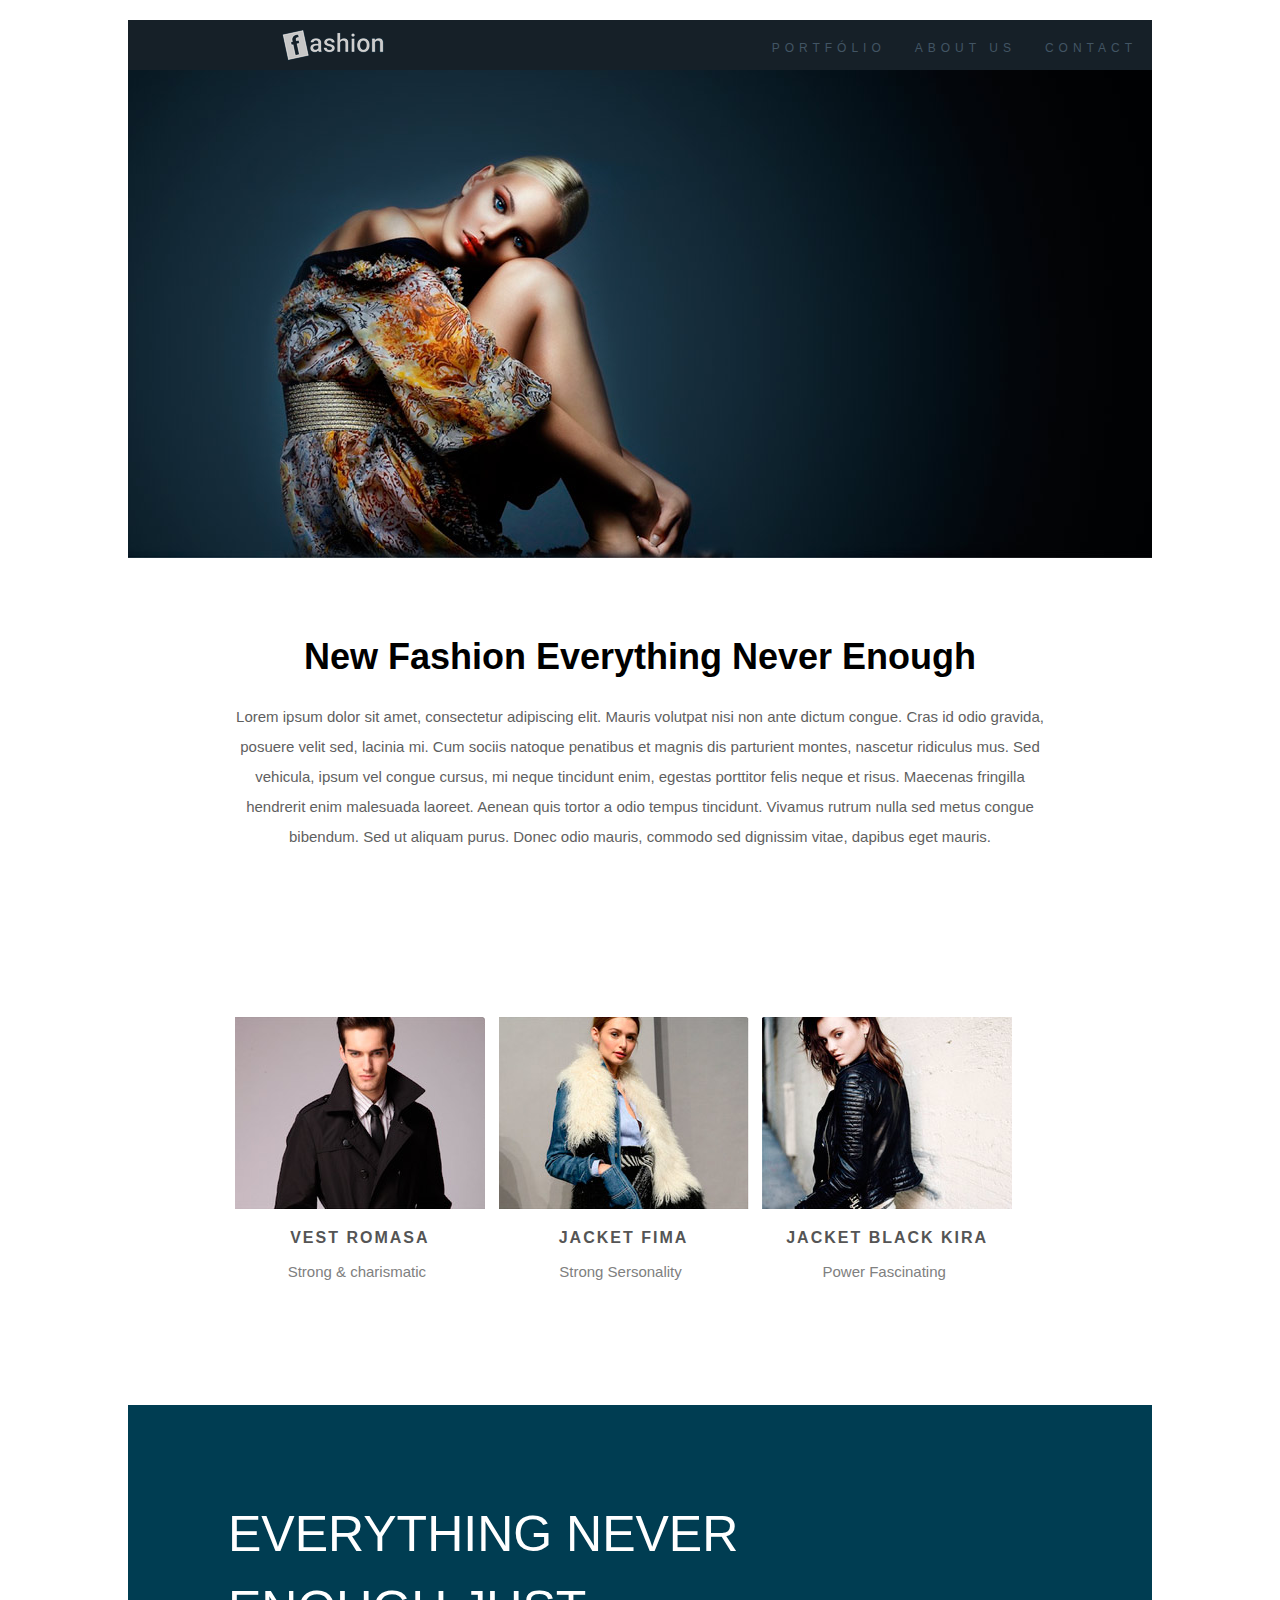
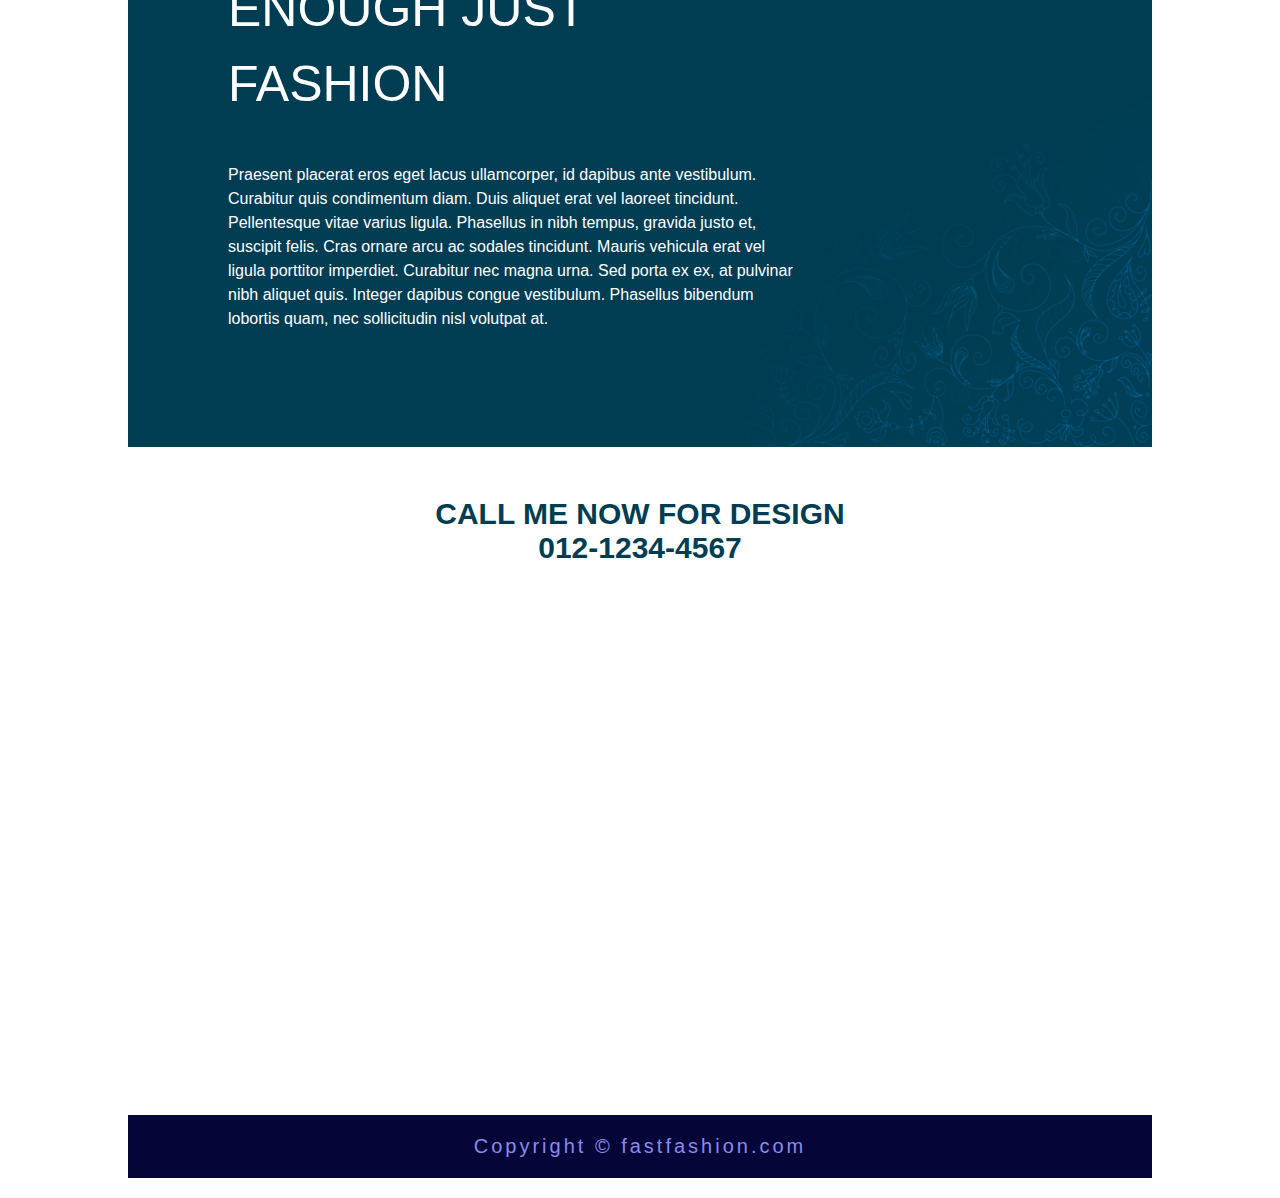
<file: Projeto Fashion/index.html>
<!doctype html>
<!-- doctype informa ao agente de usuario a versão do html que deve ser renderizada-->
<html lang="pt-br">
    <head>
        <title> Fashion </title>
        <meta charset="utf-8">
        <meta name="author" content="Joao">
        <meta name="description" content="descricao">
        <meta name="keywords" content="html5, tecnologia">

        <link rel="stylesheet" href="css/Estilo.css">
    </head>
    <body>
    
    <div id="principal">
        <header class="header-top">
            <img class="logo" src="imagens/logo.png" alt="Logotipo fashion">

            <nav class="header-nav">
                <ul>
                    <li class="list"><a href="#">Portfólio</a></li>
                    <li class="list"><a href="#">About Us</a></li>
                    <li class="list"><a href="#">Contact</a></li>
                </ul>
            </nav>
        </header>

            <img src="imagens/topo.jpg" alt="Imagem modelo sentada">

            <article class="portfolio"> 
                <h1>New Fashion Everything Never Enough</h1>
                <p class="portfolio-text">Lorem ipsum dolor sit amet, consectetur adipiscing elit. Mauris volutpat nisi non ante dictum congue. Cras id odio gravida, posuere velit sed, lacinia mi. Cum sociis natoque penatibus et magnis dis parturient montes, nascetur ridiculus mus. Sed vehicula, ipsum vel congue cursus, mi neque tincidunt enim, egestas porttitor felis neque et risus. Maecenas fringilla hendrerit enim malesuada laoreet. Aenean quis tortor a odio tempus tincidunt. Vivamus rutrum nulla sed metus congue bibendum. Sed ut aliquam purus. Donec odio mauris, commodo sed dignissim vitae, dapibus eget mauris.

                </p>


            </article>

            <section class="gallery">
                <article class="gallery-image">
                    <img src="imagens/modelo1.jpg" alt="modelo1">
                    <p class="gallery-title"><b>Vest Romasa</b></p> 
                    <p class="gallery-subtitle">Strong &amp; charismatic</p>
                    
                </article>

                <article class="gallery-image">
                    <img src="imagens/modelo2.jpg" alt="modelo2">
                    <p class="gallery-title"><b>Jacket Fima</b></p> 
                    <p class="gallery-subtitle">Strong Sersonality</p>
                    
                </article>

                <article class="gallery-image">
                    <img src="imagens/modelo3.jpg" alt="modelo3">
                    <p class="gallery-title"><b>Jacket Black Kira</b></p> 
                    <p class="gallery-subtitle">Power Fascinating</p>
                    
                </article>
                
            </section>

            <article class="about">
                <h2>Everything Never Enough Just Fashion</h2>
                <p>Praesent placerat eros eget lacus ullamcorper, id dapibus ante vestibulum. Curabitur quis condimentum diam. Duis aliquet erat vel laoreet tincidunt. Pellentesque vitae varius ligula. Phasellus in nibh tempus, gravida justo et, suscipit felis. Cras ornare arcu ac sodales tincidunt. Mauris vehicula erat vel ligula porttitor imperdiet. Curabitur nec magna urna. Sed porta ex ex, at pulvinar nibh aliquet quis. Integer dapibus congue vestibulum. Phasellus bibendum lobortis quam, nec sollicitudin nisl volutpat at.    
                </p>



            </article>

            <div id="contact">
            <address><b> Call me now for design<br>
                012-1234-4567</b>
            </address>

            <div class="maps"><iframe src="https://www.google.com/maps/embed?pb=!1m18!1m12!1m3!1d28061.003494207635!2d-52.83442988702184!3d-28.46070549992224!2m3!1f0!2f0!3f0!3m2!1i1024!2i768!4f13.1!3m3!1m2!1s0x94fd493c92d28c8f%3A0x6ff21ca741cec0c8!2sN%C3%A3o-Me-Toque%2C%20RS%2C%2099470-000!5e0!3m2!1spt-BR!2sbr!4v1649299289460!5m2!1spt-BR!2sbr" width="600" height="450" style="border:0;" allowfullscreen="" loading="lazy" referrerpolicy="no-referrer-when-downgrade"></iframe>
                
            </div>

            </div>

            <footer> 
                Copyright &copy; fastfashion.com
            </footer>

    </body>
    
    </div>
</html>
</file>
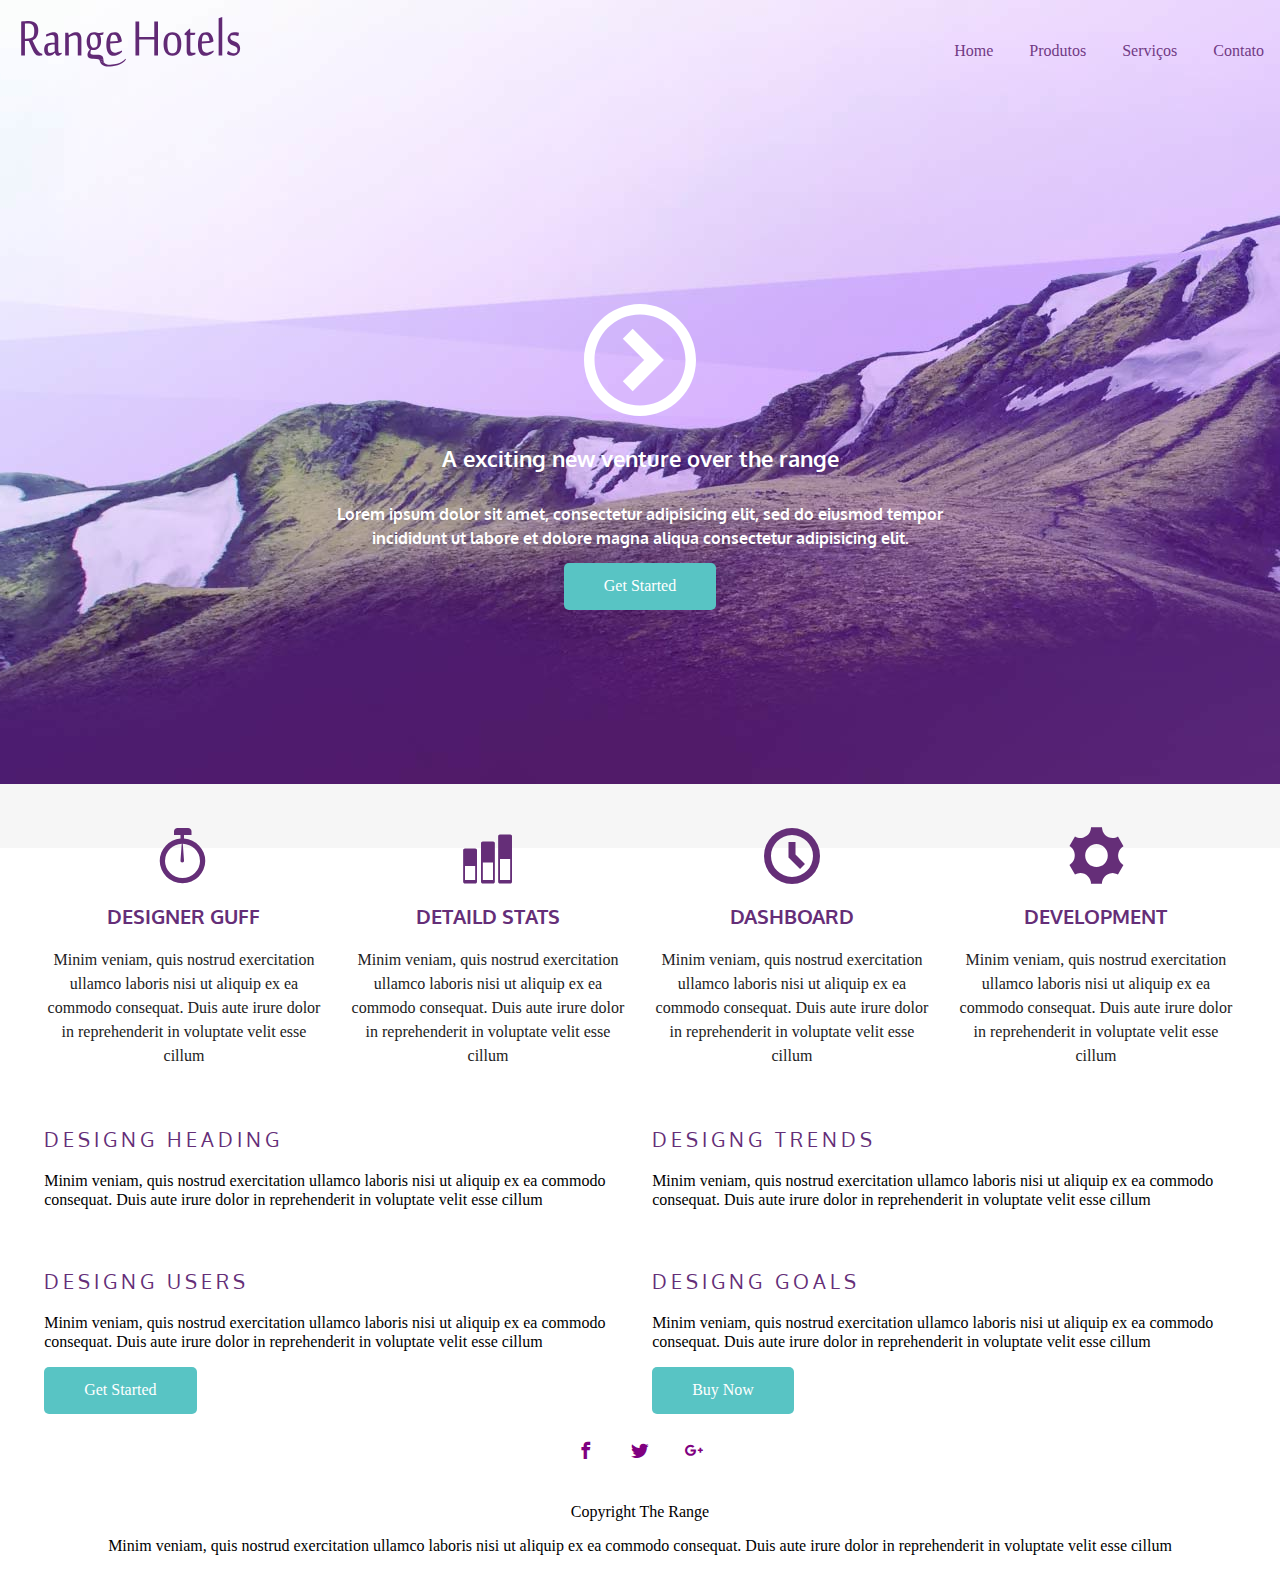
<file: Projeto Responsivo/index.html>
﻿<!doctype html>
<html lang="pt-br">
<head>
    <meta charset="utf-8">
    <title>Responsivo</title>
    <link href='http://fonts.googleapis.com/css?family=Oxygen:400,300,700' rel='stylesheet' type='text/css'>
    
    <link href="icomoon/style.css" rel="stylesheet">
    <link href="css/normalize.css" rel="stylesheet">
    <link href="css/main.css" rel="stylesheet">
</head>

<body>

	
    <header class="top-header clearfix">
        <div class="maxwidth">
        <img src="images/logo_mob.svg" alt="logotipo range Hotels" class="top-header-logo">
        
        <nav class="top-nav">
            <ul>
                <li> <a href="#">Home</a></li>
                <li> <a href="#">Produtos</a></li>
                <li> <a href="#">Serviços</a></li>
                <li> <a href="#">Contato</a></li>
            </ul>
        </nav>
        </div>
    
    </header>
    
    <section class="top-content">
        <div class="maxwidth">
        <div class="icon-play">
            <img src="images/icon_play.svg" alt="">
        </div>
        <h1 class="top-content-title">A exciting new venture over the range</h1>
        <h2 class="top-content-subtitle">Lorem ipsum dolor sit amet, consectetur adipisicing elit, sed do eiusmod tempor incididunt ut labore et dolore magna aliqua consectetur adipisicing elit.</h2>
        <a href="#" class="button">Get Started </a>
    </section>
    
    <section class="middle-content clearfix row">
        <article class="col-1_4">
            <span class="icon-stopwatch"></span>
            <h3 class="middle-content-title">Designer Guff</h3>
            <p>Minim veniam, quis nostrud exercitation ullamco laboris nisi ut aliquip ex ea commodo consequat. Duis aute irure dolor in reprehenderit in voluptate velit esse cillum</p>
        </article>
    
        <article class="col-1_4">
            <span class="icon-stats-bars2"></span>
            <h3 class="middle-content-title">Detaild Stats</h3>
            <p>Minim veniam, quis nostrud exercitation ullamco laboris nisi ut aliquip ex ea commodo consequat. Duis aute irure dolor in reprehenderit in voluptate velit esse cillum</p>
        </article>

   
        <article class="col-1_4">
            <span class="icon-clock"></span>
            <h3 class="middle-content-title">Dashboard</h3>
            <p>Minim veniam, quis nostrud exercitation ullamco laboris nisi ut aliquip ex ea commodo consequat. Duis aute irure dolor in reprehenderit in voluptate velit esse cillum</p>
        </article>
   
    
        <article class="col-1_4">
            <span class="icon-cog"></span>
            <h3 class="middle-content-title">Development</h3>
            <p>Minim veniam, quis nostrud exercitation ullamco laboris nisi ut aliquip ex ea commodo consequat. Duis aute irure dolor in reprehenderit in voluptate velit esse cillum</p>
        </article>
        </div>

    </section>

    <section class="main-content row">
        <div class="maxwidth">
        <article class="main-content-article col-1_2">
            <h3 class="main-content-title">Designg Heading</h3>
            <p>Minim veniam, quis nostrud exercitation ullamco laboris nisi ut aliquip ex ea commodo consequat. Duis aute irure dolor in reprehenderit in voluptate velit esse cillum</p>
        </article>
        
        <article class="main-content-article col-1_2">
            <h3 class="main-content-title">Designg Trends</h3>
            <p>Minim veniam, quis nostrud exercitation ullamco laboris nisi ut aliquip ex ea commodo consequat. Duis aute irure dolor in reprehenderit in voluptate velit esse cillum</p>
        </article>
        
        <article class="main-content-article clearfix col-1_2">
            <h3 class="main-content-title">Designg Users</h3>
            <p>Minim veniam, quis nostrud exercitation ullamco laboris nisi ut aliquip ex ea commodo consequat. Duis aute irure dolor in reprehenderit in voluptate velit esse cillum</p>
            
            <a href="#" class="button">Get Started </a>
        </article>
        
        <article class="main-content-article clearfix col-1_2">
            <h3 class="main-content-title">Designg Goals</h3>
            <p>Minim veniam, quis nostrud exercitation ullamco laboris nisi ut aliquip ex ea commodo consequat. Duis aute irure dolor in reprehenderit in voluptate velit esse cillum</p>
            
            <a href="#" class="button">Buy Now</a>
        </article>
        </div>
        
    </section>
    
    <footer class="footer">
        <ul class="footer-menushare">
            <li><a href="#" class="icon-facebook"><span class="hidden">Facebook</span></a></li>
            <li><a href="#" class="icon-twitter"><span class="hidden">Twitter</span></a></li>
            <li><a href="#" class="icon-google-plus"><span class="hidden">Google Plus</span></a></li>
        </ul>
        
        <p>Copyright The Range</p>
        <p>Minim veniam, quis nostrud exercitation ullamco laboris nisi ut aliquip ex ea commodo consequat. Duis aute irure dolor in reprehenderit in voluptate velit esse cillum
</p>
    </footer>

</body>
</html>
</file>
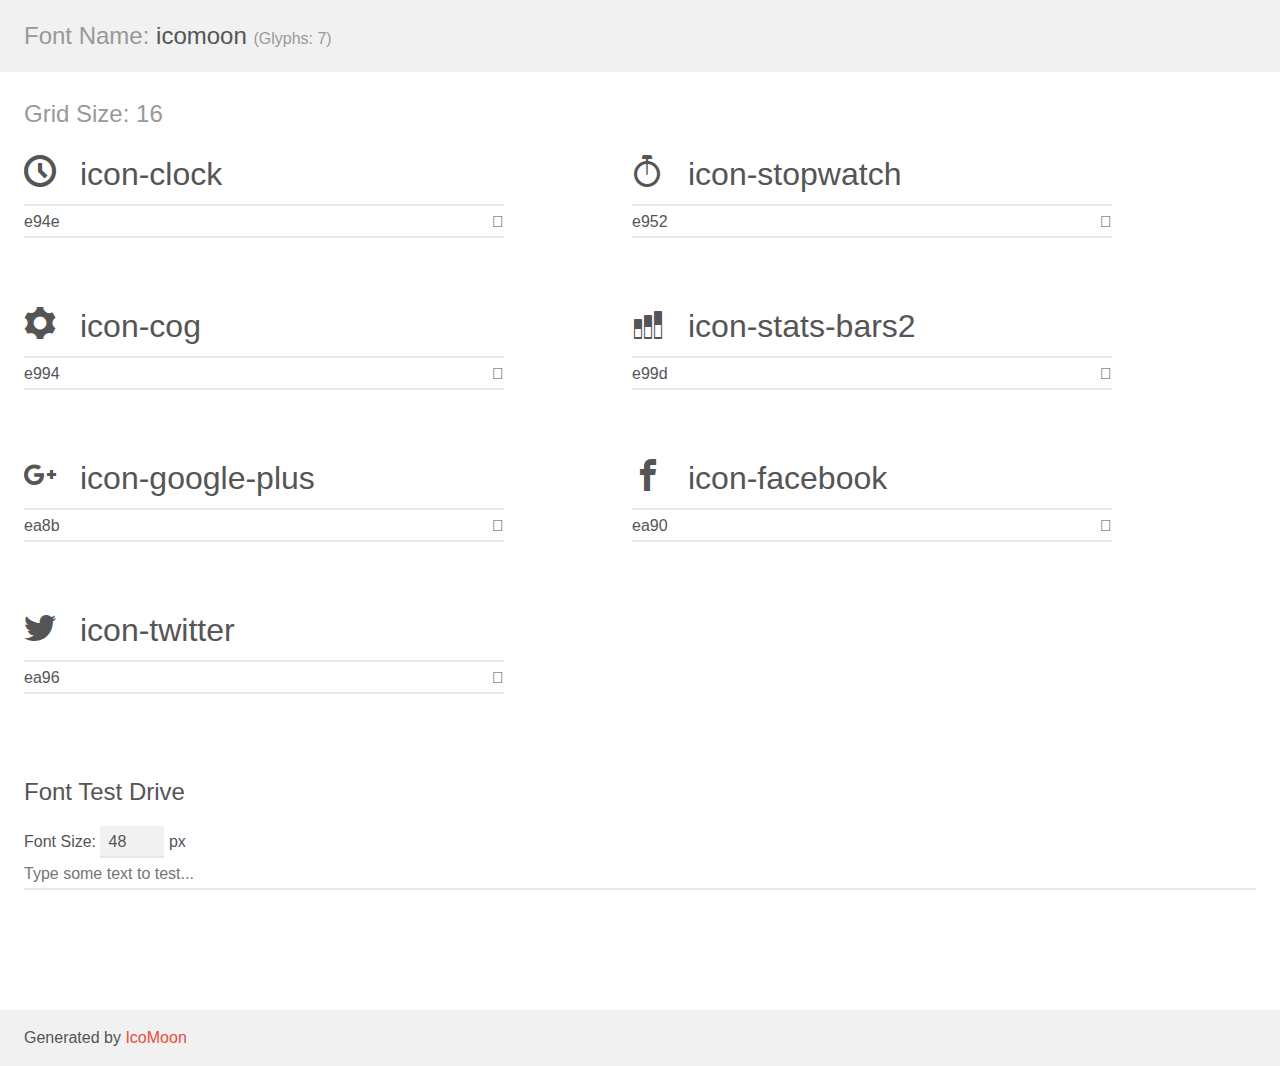
<file: Projeto Responsivo/icomoon/demo.html>
<!doctype html>
<html>
<head>
    <meta charset="utf-8">
    <title>IcoMoon Demo</title>
    <meta name="description" content="An Icon Font Generated By IcoMoon.io">
    <meta name="viewport" content="width=device-width, initial-scale=1">
    <link rel="stylesheet" href="demo-files/demo.css">
    <link rel="stylesheet" href="style.css"></head>
<body>
    <div class="bgc1 clearfix">
        <h1 class="mhmm mvm"><span class="fgc1">Font Name:</span> icomoon <small class="fgc1">(Glyphs:&nbsp;7)</small></h1>
    </div>
    <div class="clearfix mhl ptl">
        <h1 class="mvm mtn fgc1">Grid Size: 16</h1>
        <div class="glyph fs1">
            <div class="clearfix bshadow0 pbs">
                <span class="icon-clock">
                
                </span>
                <span class="mls"> icon-clock</span>
            </div>
            <fieldset class="fs0 size1of1 clearfix hidden-false">
                <input type="text" readonly value="e94e" class="unit size1of2" />
                <input type="text" maxlength="1" readonly value="&#xe94e;" class="unitRight size1of2 talign-right" />
            </fieldset>
            <div class="fs0 bshadow0 clearfix hidden-true">
                <span class="unit pvs fgc1">liga: </span>
                <input type="text" readonly value="clock, time2" class="liga unitRight" />
            </div>
        </div>
        <div class="glyph fs1">
            <div class="clearfix bshadow0 pbs">
                <span class="icon-stopwatch">
                
                </span>
                <span class="mls"> icon-stopwatch</span>
            </div>
            <fieldset class="fs0 size1of1 clearfix hidden-false">
                <input type="text" readonly value="e952" class="unit size1of2" />
                <input type="text" maxlength="1" readonly value="&#xe952;" class="unitRight size1of2 talign-right" />
            </fieldset>
            <div class="fs0 bshadow0 clearfix hidden-true">
                <span class="unit pvs fgc1">liga: </span>
                <input type="text" readonly value="stopwatch, time5" class="liga unitRight" />
            </div>
        </div>
        <div class="glyph fs1">
            <div class="clearfix bshadow0 pbs">
                <span class="icon-cog">
                
                </span>
                <span class="mls"> icon-cog</span>
            </div>
            <fieldset class="fs0 size1of1 clearfix hidden-false">
                <input type="text" readonly value="e994" class="unit size1of2" />
                <input type="text" maxlength="1" readonly value="&#xe994;" class="unitRight size1of2 talign-right" />
            </fieldset>
            <div class="fs0 bshadow0 clearfix hidden-true">
                <span class="unit pvs fgc1">liga: </span>
                <input type="text" readonly value="cog, gear" class="liga unitRight" />
            </div>
        </div>
        <div class="glyph fs1">
            <div class="clearfix bshadow0 pbs">
                <span class="icon-stats-bars2">
                
                </span>
                <span class="mls"> icon-stats-bars2</span>
            </div>
            <fieldset class="fs0 size1of1 clearfix hidden-false">
                <input type="text" readonly value="e99d" class="unit size1of2" />
                <input type="text" maxlength="1" readonly value="&#xe99d;" class="unitRight size1of2 talign-right" />
            </fieldset>
            <div class="fs0 bshadow0 clearfix hidden-true">
                <span class="unit pvs fgc1">liga: </span>
                <input type="text" readonly value="stats-bars2, stats4" class="liga unitRight" />
            </div>
        </div>
        <div class="glyph fs1">
            <div class="clearfix bshadow0 pbs">
                <span class="icon-google-plus">
                
                </span>
                <span class="mls"> icon-google-plus</span>
            </div>
            <fieldset class="fs0 size1of1 clearfix hidden-false">
                <input type="text" readonly value="ea8b" class="unit size1of2" />
                <input type="text" maxlength="1" readonly value="&#xea8b;" class="unitRight size1of2 talign-right" />
            </fieldset>
            <div class="fs0 bshadow0 clearfix hidden-true">
                <span class="unit pvs fgc1">liga: </span>
                <input type="text" readonly value="google-plus, brand5" class="liga unitRight" />
            </div>
        </div>
        <div class="glyph fs1">
            <div class="clearfix bshadow0 pbs">
                <span class="icon-facebook">
                
                </span>
                <span class="mls"> icon-facebook</span>
            </div>
            <fieldset class="fs0 size1of1 clearfix hidden-false">
                <input type="text" readonly value="ea90" class="unit size1of2" />
                <input type="text" maxlength="1" readonly value="&#xea90;" class="unitRight size1of2 talign-right" />
            </fieldset>
            <div class="fs0 bshadow0 clearfix hidden-true">
                <span class="unit pvs fgc1">liga: </span>
                <input type="text" readonly value="facebook, brand10" class="liga unitRight" />
            </div>
        </div>
        <div class="glyph fs1">
            <div class="clearfix bshadow0 pbs">
                <span class="icon-twitter">
                
                </span>
                <span class="mls"> icon-twitter</span>
            </div>
            <fieldset class="fs0 size1of1 clearfix hidden-false">
                <input type="text" readonly value="ea96" class="unit size1of2" />
                <input type="text" maxlength="1" readonly value="&#xea96;" class="unitRight size1of2 talign-right" />
            </fieldset>
            <div class="fs0 bshadow0 clearfix hidden-true">
                <span class="unit pvs fgc1">liga: </span>
                <input type="text" readonly value="twitter, brand16" class="liga unitRight" />
            </div>
        </div>
    </div>

    <!--[if gt IE 8]><!-->
    <div class="mhl clearfix mbl">
        <h1>Font Test Drive</h1>
        <label>
            Font Size: <input id="fontSize" type="number" class="textbox0 mbm"
            min="8" value="48" />
            px
        </label>
        <input id="testText" type="text" class="phl size1of1 mvl"
        placeholder="Type some text to test..." value=""/>
        <div id="testDrive" class="icon-">&nbsp;
        </div>
    </div>
    <!--<![endif]-->
    <div class="bgc1 clearfix">
        <p class="mhl">Generated by <a href="https://icomoon.io/app">IcoMoon</a></p>
    </div>

    <script src="demo-files/demo.js"></script>
</body>
</html>
</file>
<file: Projeto Fashion/css/Estilo.css>
body {
    margin: 0;
    padding: 0;
}

#principal{
    width: 1024px;
    margin: 20px auto;
}

.header-top {
    background-color: #162028;
    height: 50px;
    position: relative;
}

.logo {
    padding: 8px 0 0 150px;
}

.header-nav {
    position: absolute;
    top: 0;
    right: 0;
    
}

.header-nav ul {
    margin: 0;
    padding: 0;
}

.list {
    display: inline-block;
    font-size: 15px;
    font-family: Arial, Helvetica, sans-serif;
    list-style: none;
    padding: 10px;
    text-transform: uppercase;
    text-decoration: none;
    text-align: center;
    letter-spacing: 2px;
    color: green;
    margin-top: 8px;
    margin-right: 5px;
  
}

.header-nav a {
    color: #425564;
    text-decoration: none;
    font-family: Arial, Helvetica, sans-serif;
    font-size: 12px;
    letter-spacing: 5px;
    transition: color 0.3s linear;
}

.header-nav a:hover {
    color: white;
}

.portfolio {
    padding: 50px 100px;
    text-align: center;
}

.portfolio h1 {
    font-family: Arial, Helvetica, sans-serif;
    text-align: center;
    font-size: 36px;
}

.portfolio p {
    text-align: center;
    font-family: Arial, Helvetica, sans-serif;
    color: rgb(95, 95, 95);
    line-height: 2;
    font-size: 15px;

}

.gallery {
    padding: 0 100px 50px 100px;
    overflow: auto;
    color: #555;
}

.gallery-image {
    float: left;
    width: 32%;
    box-sizing: border-box;
    padding-bottom: 50px;
    padding-top: 100px;
    text-align: center;
}

.gallery-title{
    font-family: Arial, Helvetica, sans-serif;
    text-transform: uppercase;
    letter-spacing: 2px;
}


.gallery-subtitle{
    padding-right: 6px;
    font-family: Arial, Helvetica, sans-serif;
    font-size: 15px;
    color: gray;
    padding-bottom: 10px;

}

.about {
    background-color: #003d52;
    padding: 100px;
    color: white;
    background-image: url(../imagens/bg_detalhe.png);
    background-repeat: no-repeat;
    background-position: right bottom;
    padding-top: 50px;

} 

.about h2 {
    font-family: Helvetica;
    text-transform: uppercase;
    color: white;
    text-align: left;
    width: 70%;
    font-size: 50px;
    font-weight: normal;
    line-height: 1.5;

}

.about p {
    font-family: Arial, Helvetica, sans-serif;
    width: 70%;
    text-align: left;
    line-height: 1.5;
}

address { 
    text-align: center;
    font-family: Arial, Helvetica, sans-serif;
    font-size: 30px;
    font-style: normal;
    text-transform: uppercase;
    color: #003d52;
    font-weight: bold;
    margin: 50px 0;
}

.maps {
    width: 100%;
    height: 450px;
    margin-top: 15px;
    align-items: center;
    text-align: center;
}

.maps iframe {
    width: 100%;
}


footer {
    color: rgb(138, 138, 238);
    font-size: 20px;
    font-family: Arial, Helvetica, sans-serif;
    background-color: rgb(6, 5, 56);
    text-align: center;
    padding: 20px;
    margin-top: 50px;
    letter-spacing: 3px;
}
</file>
<file: Projeto Responsivo/icomoon/style.css>
@font-face {
  font-family: 'icomoon';
  src:  url('fonts/icomoon.eot?m5in66');
  src:  url('fonts/icomoon.eot?m5in66#iefix') format('embedded-opentype'),
    url('fonts/icomoon.ttf?m5in66') format('truetype'),
    url('fonts/icomoon.woff?m5in66') format('woff'),
    url('fonts/icomoon.svg?m5in66#icomoon') format('svg');
  font-weight: normal;
  font-style: normal;
}

[class^="icon-"], [class*=" icon-"] {
  /* use !important to prevent issues with browser extensions that change fonts */
  font-family: 'icomoon' !important;
  speak: none;
  font-style: normal;
  font-weight: normal;
  font-variant: normal;
  text-transform: none;
  line-height: 1;

  /* Better Font Rendering =========== */
  -webkit-font-smoothing: antialiased;
  -moz-osx-font-smoothing: grayscale;
}

.icon-clock:before {
  content: "\e94e";
}
.icon-stopwatch:before {
  content: "\e952";
}
.icon-cog:before {
  content: "\e994";
}
.icon-stats-bars2:before {
  content: "\e99d";
}
.icon-google-plus:before {
  content: "\ea8b";
}
.icon-facebook:before {
  content: "\ea90";
}
.icon-twitter:before {
  content: "\ea96";
}
</file>
<file: Projeto Responsivo/css/main.css>
@charset "UTF-8"

html{
    font-family: sans-serif;
}

h1, h2, h3, h4, h5, h6 {
    font-family: "Oxygen";
}

.clearfix:after .row:after {
    content: '';
    display: block;
    clear: both;
}

.button {
    display: inline-block;
    padding: .9em 2.5em;
    background: #58c4c4;
    border-radius: 5px;
    color: white;
    text-decoration: none;
}

.button:hover {
    background: #37a0a0;
}

.icon-play {
    height: 5em;
    display: none;
}

.icon-play img {
    max-width: 100%;
    max-height: 100%;
}

.top-header {
    text-align: center;
}

.top-header-logo {
    margin: 0.5em;
}

.top-nav {
    background: purple;
    text-align: center;
}

.top-nav ul {
    margin: 0;
    padding: 1em 0;
    list-style: none;
}

.top-nav a {
    color: white;
    text-decoration: none;
    display: block;
    padding: 1em;
}

.top-nav a:hover {
    background: #7c3792;
}

.top-content {
    padding: 1em;
    text-align: center;
    background: #f6f6f6;
}

.top-content-title {
    color: #612674;
    font-size: 1.375em; /* 22 . 16 */
    margin: 1.375em;

}

.top-content-subtitle{
    color: #a87bb7;
    font-size: 1em;
    line-height: 1.5;

}

.middle-content {
    padding: 2em;
    background: #f6f6f6;
    text-align: center;
}

.middle-content-title {
    font-size: 1.25em;
    color: #652e78;
    text-transform: uppercase;
}

.middle-content p {
    line-height: 1.5;
    color: #222;
}

.middle-content span[class^=icon]{
    font-size: 3.5em;
    color: #652e78;;
}

.main-content {
    padding: 2em;
}

.main-content p {
    line-height: 1.2;
}

.main-content-article {
    margin-bottom: 3.5em;
}

.main-content-title {
    font-size: 1.25em;
    color: #652e78;
    text-transform: uppercase;
    letter-spacing: .2em;
    font-weight: normal;
}

.footer {
    text-align: center;
    
}

.footer-menushare {
    padding: .5em;

}

.footer-menushare li {
    display: inline-block;
    padding: 1em;
    
}

.footer-menushare a{
    font-size: 1.1em;
    text-decoration: none;
    color: purple;
}

.hidden {
    display: none;
}


@media screen and (min-width: 48.75em) {

    .top-header-logo {
        float: left;
    }

    .icon-play {
        display: block;
    }

    .top-nav {
        background: transparent;
        float: right;
        margin-top: 10px;
        
    }

    .top-nav ul {
        margin: 0;
    }

    .top-nav li {
        display: inline-block;
    }

    .top-nav a {
        color: #713a84;
    }

    .top-nav a:hover {
        background: #e7d9fc;
    }

    .top-content{
        background: #521a66;
        color: white;
    }

    .top-content-title, .top-content-subtitle{
        color: white;
    }

    .col-1_4 {
        width: 44%;
        margin: 3%;
        float: left;
    }

    .main-content-article .button{
        float: right;

    }
}

@media screen and (min-width: 62.5em){
    
    .top-content{
        background-color: #521a66;
        background-image: url(../images/bg_topo_1198x670.jpg);
        background-position: center bottom;
        height: 20em;
        padding-top: 17em;
    }

}

@media screen and (min-width: 74em){
    .top-content{
        background-image: url(../images/bg_topo_1600x1374.jpg);
        padding: 19em 20em 10em;
        background-position: center top;
    }

    .icon-play {
        height: 7em;
    }

    .col-1_4 {
        width: 23%;
        margin: 1%;
    }

    .col-1_2 {
        float: left;
        width: 48%;
        margin: 1%;
    }

    .main-content-article .button {
        float: none;
    }

}
</file>
<file: Projeto Responsivo/icomoon/demo-files/demo.css>
body {
  padding: 0;
  margin: 0;
  font-family: sans-serif;
  font-size: 1em;
  line-height: 1.5;
  color: #555;
  background: #fff;
}
h1 {
  font-size: 1.5em;
  font-weight: normal;
}
small {
  font-size: .66666667em;
}
a {
  color: #e74c3c;
  text-decoration: none;
}
a:hover, a:focus {
  box-shadow: 0 1px #e74c3c;
}
.bshadow0, input {
  box-shadow: inset 0 -2px #e7e7e7;
}
input:hover {
  box-shadow: inset 0 -2px #ccc;
}
input, fieldset {
  font-family: sans-serif;
  font-size: 1em;
  margin: 0;
  padding: 0;
  border: 0;
}
input {
  color: inherit;
  line-height: 1.5;
  height: 1.5em;
  padding: .25em 0;
}
input:focus {
  outline: none;
  box-shadow: inset 0 -2px #449fdb;
}
.glyph {
  font-size: 16px;
  width: 15em;
  padding-bottom: 1em;
  margin-right: 4em;
  margin-bottom: 1em;
  float: left;
  overflow: hidden;
}
.liga {
  width: 80%;
  width: calc(100% - 2.5em);
}
.talign-right {
  text-align: right;
}
.talign-center {
  text-align: center;
}
.bgc1 {
  background: #f1f1f1;
}
.fgc1 {
  color: #999;
}
.fgc0 {
  color: #000;
}
p {
  margin-top: 1em;
  margin-bottom: 1em;
}
.mvm {
  margin-top: .75em;
  margin-bottom: .75em;
}
.mtn {
  margin-top: 0;
}
.mtl, .mal {
  margin-top: 1.5em;
}
.mbl, .mal {
  margin-bottom: 1.5em;
}
.mal, .mhl {
  margin-left: 1.5em;
  margin-right: 1.5em;
}
.mhmm {
  margin-left: 1em;
  margin-right: 1em;
}
.mls {
  margin-left: .25em;
}
.ptl {
  padding-top: 1.5em;
}
.pbs, .pvs {
  padding-bottom: .25em;
}
.pvs, .pts {
  padding-top: .25em;
}
.unit {
  float: left;
}
.unitRight {
  float: right;
}
.size1of2 {
  width: 50%;
}
.size1of1 {
  width: 100%;
}
.clearfix:before, .clearfix:after {
  content: " ";
  display: table;
}
.clearfix:after {
  clear: both;
}
.hidden-true {
  display: none;
}
.textbox0 {
  width: 3em;
  background: #f1f1f1;
  padding: .25em .5em;
  line-height: 1.5;
  height: 1.5em;
}
#testDrive {
  display: block;
  padding-top: 24px;
  line-height: 1.5;
}
.fs0 {
  font-size: 16px;
}
.fs1 {
  font-size: 32px;
}
</file>
